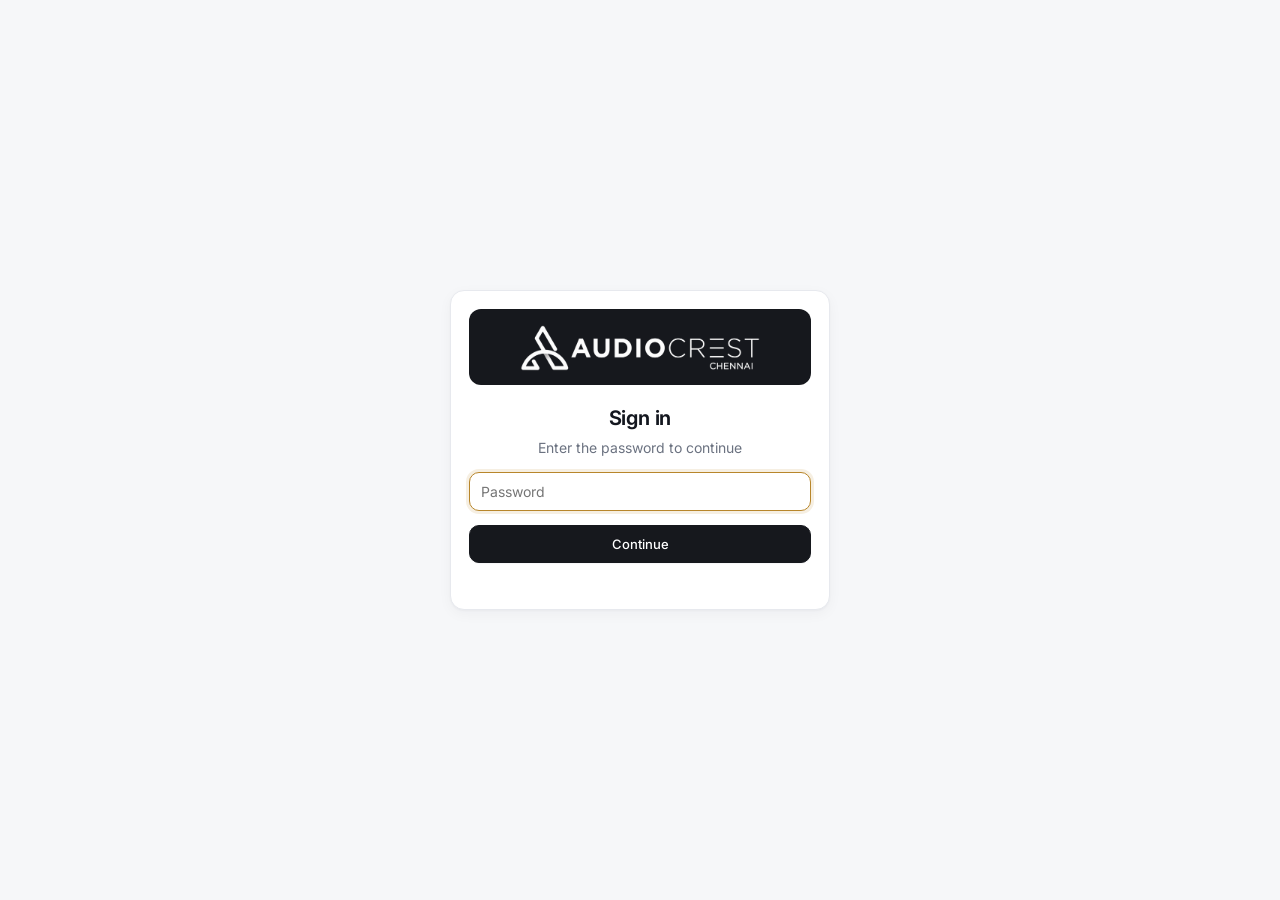
<file: audio-crest/index.html>
<!doctype html>
<html lang="en">
<head>
<meta charset="utf-8">
<meta name="viewport" content="width=device-width,initial-scale=1">
<title>Audio Crest · Payments Tracker</title>
<meta name="robots" content="noindex,nofollow">
<link rel="preconnect" href="https://fonts.googleapis.com">
<link rel="stylesheet" href="https://fonts.googleapis.com/css2?family=Inter:wght@400;500;600;700&display=swap">
<link rel="stylesheet" href="style.css?v=ad0a4f06">
</head>
<body class="locked">
<style>
body.locked .shell{display:none}
.gate{display:grid;place-items:center;min-height:100vh;padding:20px}
.gate .box{width:min(380px,100%)}.gate .brandbar{margin-bottom:18px}
.gate h1{font-size:20px;text-align:center;margin-bottom:4px}.gate p{text-align:center;color:var(--mute);margin:0 0 14px}
.gate .err{color:var(--bad);min-height:20px;margin:8px 0 0;text-align:center;font-size:13px}
</style>
<div class="gate" id="gate"><form class="card box" id="gf">
<div class="brandbar"><img src="logo.png?v=ad0a4f06" alt="Audio Crest Chennai"></div>
<h1>Sign in</h1><p>Enter the password to continue</p>
<input id="gp" type="password" placeholder="Password" autocomplete="current-password" autofocus required>
<button class="btn primary" style="width:100%;margin-top:14px;padding:10px">Continue</button><div class="err" id="ge"></div></form></div>
<div class="shell">
  <aside class="side">
    <div class="brandbar"><img src="logo.png?v=ad0a4f06" alt="Audio Crest Chennai"></div>
    <button class="menu-btn" id="menuBtn" aria-label="Menu" aria-expanded="false">☰ Menu</button>
    <nav id="nav">
      <button data-view="dashboard"><i>▦</i>Dashboard</button>
      <button data-view="pipeline"><i>◫</i>Pipeline</button>
      <button data-view="clients"><i>☺</i>Clients</button>
      <button data-view="payments"><i>₹</i>Payments</button>
      <button data-view="stock"><i>▤</i>Stock</button>
      <button data-view="catalog"><i>♪</i>Catalog</button>
      <button data-view="emails"><i>✉</i>Emails</button>
      <button data-view="import"><i>⇪</i>Import</button>
    </nav>
    <div class="side-foot">Chennai · Hi-fi &amp; installation<br><a href="#" id="logout" hidden style="color:var(--mute)">Sign out</a></div>
  </aside>
  <div class="content">
    <header class="top"><div><h1 id="title">Dashboard</h1><p id="sub"></p></div>
      <button class="btn primary" data-act="new-client">+ New client</button></header>
    <main id="main"></main>
  </div>
</div>
<aside id="drawer" class="drawer" hidden></aside>
<div id="modal" class="modal" hidden></div>
<div id="toast" class="toast" hidden></div>
<script type="module">
const HASH = '5994471abb01112afcc18159f6cc74b4f511b99806da59b3caf5a9c173cacfc5';
const sha = async s => [...new Uint8Array(await crypto.subtle.digest('SHA-256', new TextEncoder().encode(s)))].map(b => b.toString(16).padStart(2, '0')).join('');
const start = async () => {
  document.body.classList.remove('locked'); document.getElementById('gate')?.remove();
  try { await (await import('./static-app.js?v=ad0a4f06')).boot(); } catch (e) { document.body.insertAdjacentHTML('afterbegin', '<pre style="padding:20px;color:#c4302b">Could not start: ' + e.message + '</pre>'); console.error(e); }
};
let ok = false; try { ok = sessionStorage.getItem('ac_ok') === '1'; } catch {}
if (ok) start(); else document.getElementById('gf').onsubmit = async e => {
  e.preventDefault();
  if (await sha(document.getElementById('gp').value) === HASH) { try { sessionStorage.setItem('ac_ok', '1'); } catch {} start(); }
  else { document.getElementById('ge').textContent = 'Wrong password'; document.getElementById('gp').select(); }
};
</script>
</body>
</html>
</file>
<file: audio-crest/style.css>
:root{--bg:#f6f7f9;--panel:#fff;--soft:#f3f4f7;--line:#e7e9ee;--text:#14171f;--mute:#6b7280;--accent:#b8862b;--accent-soft:#faf3e3;--ink:#16181d;--ok:#12805c;--ok-bg:#e6f6ef;--warn:#b45309;--warn-bg:#fdf1de;--bad:#c4302b;--bad-bg:#fdecea;--info:#2563eb;--info-bg:#e8f0fe;--r:14px;--sh:0 1px 2px #10182808,0 4px 14px #1018280a}
*{box-sizing:border-box}
body{margin:0;background:var(--bg);color:var(--text);font:14px/1.5 Inter,-apple-system,"Segoe UI",sans-serif;-webkit-font-smoothing:antialiased}
h1,h2,h3{margin:0;font-weight:650;letter-spacing:-.01em}
.shell{display:grid;grid-template-columns:232px 1fr;min-height:100vh}
.side{background:var(--panel);border-right:1px solid var(--line);padding:20px 14px;display:flex;flex-direction:column;position:sticky;top:0;height:100vh}
.brand{display:flex;gap:10px;align-items:center;padding:4px 8px 22px}
.brand b{display:block;font-size:15px;letter-spacing:-.01em}.brand small{color:var(--mute);font-size:12px}
.logo{width:36px;height:36px;border-radius:10px;background:var(--ink);color:#e9c982;display:grid;place-items:center;font-weight:700;font-size:13px;letter-spacing:.5px}
nav{display:flex;flex-direction:column;gap:2px}
nav button{display:flex;align-items:center;gap:11px;background:none;border:0;color:var(--mute);padding:9px 10px;border-radius:9px;cursor:pointer;font:500 14px Inter,sans-serif;text-align:left}
nav button i{font-style:normal;width:22px;height:22px;display:grid;place-items:center;border-radius:6px;background:var(--soft);font-size:12px}
nav button:hover{background:var(--soft);color:var(--text)}
nav button.on{background:var(--accent-soft);color:#7a5614}
nav button.on i{background:var(--accent);color:#fff}
.side-foot{margin-top:auto;color:var(--mute);font-size:12px;padding:8px}
.content{min-width:0}
.top{display:flex;justify-content:space-between;align-items:center;padding:24px 32px 6px}
.top h1{font-size:24px}.top p{margin:2px 0 0;color:var(--mute)}
main{padding:18px 32px 40px;max-width:1280px}
.btn{background:var(--panel);color:var(--text);border:1px solid var(--line);padding:8px 14px;border-radius:10px;cursor:pointer;font:500 13px Inter,sans-serif;box-shadow:0 1px 1px #1018280a;transition:.15s}
.btn:hover{border-color:#cfd3db;background:var(--soft)}
.btn.primary{background:var(--ink);color:#fff;border-color:var(--ink)}
.btn.primary:hover{background:#2a2e38}
.btn.sm{padding:4px 10px;font-size:12px;border-radius:8px}
.btn.danger{color:var(--bad)}
.grid{display:grid;gap:16px}
.g4{grid-template-columns:repeat(auto-fit,minmax(220px,1fr))}
.g2{grid-template-columns:repeat(auto-fit,minmax(400px,1fr))}
.card{background:var(--panel);border:1px solid var(--line);border-radius:var(--r);padding:18px;box-shadow:var(--sh)}
.card h3{font-size:15px;margin-bottom:12px}
.stat{display:flex;gap:14px;align-items:center}
.stat .ic{width:42px;height:42px;border-radius:12px;display:grid;place-items:center;font-size:18px;font-weight:600;background:var(--soft);flex:none}
.stat .l{color:var(--mute);font-size:12.5px;font-weight:500}
.stat .v{font-size:24px;font-weight:700;letter-spacing:-.02em;margin-top:1px}
.stat.bad .ic{background:var(--bad-bg);color:var(--bad)}.stat.ok .ic{background:var(--ok-bg);color:var(--ok)}
.stat.warn .ic{background:var(--warn-bg);color:var(--warn)}.stat.gold .ic{background:var(--accent-soft);color:var(--accent)}
table{width:100%;border-collapse:collapse}
th{text-align:left;color:var(--mute);font-weight:500;font-size:12px;padding:8px 10px;border-bottom:1px solid var(--line)}
td{padding:11px 10px;border-bottom:1px solid var(--line);vertical-align:middle}
tr:last-child td{border-bottom:0}
tr.click{cursor:pointer}tr.click:hover td{background:var(--soft)}
td.r,th.r{text-align:right;font-variant-numeric:tabular-nums}
.tag{display:inline-flex;align-items:center;gap:6px;padding:2px 10px;border-radius:99px;font-size:12px;font-weight:500;background:var(--soft);color:var(--mute)}
.tag::before{content:"";width:6px;height:6px;border-radius:50%;background:currentColor}
.tag.paid,.tag.sent,.tag.accepted,.tag.completed{background:var(--ok-bg);color:var(--ok)}
.tag.overdue,.tag.failed,.tag.rejected,.tag.lost{background:var(--bad-bg);color:var(--bad)}
.tag.partial,.tag.pending,.tag.draft,.tag.dry-run{background:var(--warn-bg);color:var(--warn)}
.tag.won,.tag.installation,.tag.quoted{background:var(--info-bg);color:var(--info)}
.tag.lead{background:var(--accent-soft);color:#7a5614}
.mute{color:var(--mute)}.right{text-align:right}
.bar{display:flex;gap:10px;align-items:center;margin:9px 0;font-size:13px}
.bar .n{width:105px;color:var(--mute)}
.bar .t{flex:1;background:var(--soft);border-radius:99px;height:8px;overflow:hidden}
.bar .t i{display:block;height:100%;border-radius:99px;background:linear-gradient(90deg,#d8a948,var(--accent))}
.bar .c{width:22px;text-align:right;font-weight:600}
.board{display:grid;grid-template-columns:repeat(auto-fill,minmax(220px,1fr));gap:14px;padding-bottom:10px;align-items:start}
main.wide{max-width:none}
.col{background:#eceef2;border-radius:var(--r);min-height:150px;padding:10px;border:2px solid transparent}
.col.over{border-color:var(--accent);background:var(--accent-soft)}
.col h3{font-size:13px;color:var(--text);margin:2px 4px 10px;display:flex;align-items:center;gap:8px}
.col h3::before{content:"";width:9px;height:9px;border-radius:50%;background:var(--dot,#9ca3af)}
.col h3 span{margin-left:auto;background:#fff;border-radius:99px;padding:0 8px;font-size:12px;color:var(--mute)}
.col[data-stage=lead]{--dot:#d8a948}.col[data-stage=quoted]{--dot:#4f8cf0}
.col[data-stage=won]{--dot:#12a57a}.col[data-stage=installation]{--dot:#0ea5c6}.col[data-stage=completed]{--dot:#16803c}.col[data-stage=lost]{--dot:#d9534f}
.kc{background:#fff;border-radius:11px;padding:11px 12px;margin-bottom:8px;cursor:grab;box-shadow:var(--sh);border:1px solid transparent}
.kc:hover{border-color:var(--accent)}
.kc b{display:block;font-weight:600}.kc small{color:var(--mute)}
.kc .od{color:var(--bad);font-size:12px;font-weight:500;margin-top:3px}
.toolbar{display:flex;gap:10px;align-items:center;margin-bottom:14px;flex-wrap:wrap}
input,select,textarea{background:#fff;color:var(--text);border:1px solid var(--line);border-radius:10px;padding:8px 11px;font:inherit;width:100%;transition:.15s}
input:focus,select:focus,textarea:focus{outline:none;border-color:var(--accent);box-shadow:0 0 0 3px #b8862b22}
.toolbar input{max-width:300px}
.chips{gap:6px}.chips button{background:#fff;border:1px solid var(--line);color:var(--mute);padding:5px 14px;border-radius:99px;cursor:pointer;font:500 13px Inter,sans-serif}
.chips button.on{background:var(--ink);border-color:var(--ink);color:#fff}
.drawer{position:fixed;top:0;right:0;bottom:0;width:min(640px,100%);background:var(--panel);z-index:20;overflow-y:auto;padding:26px;box-shadow:-16px 0 50px #10182826}
.modal{position:fixed;inset:0;background:#10182866;backdrop-filter:blur(3px);z-index:30;display:flex;align-items:flex-start;justify-content:center;padding:6vh 16px;overflow:auto}
.modal[hidden],.drawer[hidden],.toast[hidden]{display:none}
.sheet{background:var(--panel);border-radius:18px;padding:24px;width:min(680px,100%);box-shadow:0 24px 60px #10182833}
.sheet h2,.drawer h2{font-size:20px;margin-bottom:14px}
.f{display:grid;grid-template-columns:1fr 1fr;gap:14px}
.f label{display:block;color:var(--mute);font-size:12px;font-weight:500;margin-bottom:4px}
.f .full{grid-column:1/-1}
.actions{display:flex;gap:8px;justify-content:flex-end;margin-top:18px}
.sec{margin-top:26px}.sec>h3{display:flex;justify-content:space-between;align-items:center;margin-bottom:8px;font-size:14px}
.row{display:flex;gap:8px;align-items:center;margin-bottom:8px}
.toast{position:fixed;bottom:24px;left:50%;transform:translateX(-50%);background:var(--ink);color:#fff;padding:11px 20px;border-radius:12px;z-index:50;box-shadow:0 10px 30px #1018283d}
.toast.err{background:var(--bad)}
.totals{margin-left:auto;width:270px;margin-top:12px}.totals div{display:flex;justify-content:space-between;padding:3px 0;color:var(--mute)}
.totals .g{font-size:18px;font-weight:700;color:var(--text);border-top:1px solid var(--line);margin-top:6px;padding-top:8px}
iframe{width:100%;height:420px;border:1px solid var(--line);border-radius:12px;background:#fff}
.empty{color:var(--mute);padding:22px;text-align:center}
.note{background:var(--warn-bg);color:var(--warn);padding:10px 14px;border-radius:10px;margin-bottom:14px;font-size:13px}
code{background:var(--soft);padding:1px 6px;border-radius:5px}

.cb{position:relative;flex:3}
.dd{position:absolute;left:0;right:0;top:100%;margin-top:4px;z-index:60;background:#fff;border:1px solid var(--line);border-radius:12px;box-shadow:0 14px 36px #1018282e;max-height:300px;overflow:auto}
.dd[hidden]{display:none}
.dd .gh{font-size:11px;font-weight:600;text-transform:uppercase;letter-spacing:.04em;color:var(--mute);padding:9px 12px 3px;background:#fff;position:sticky;top:0}
.dd .o{padding:7px 12px;cursor:pointer;display:flex;justify-content:space-between;gap:10px;align-items:baseline}
.dd .o.hi,.dd .o:hover{background:var(--accent-soft)}
.dd .o small{color:var(--mute);white-space:nowrap}
.dd .o.custom{border-top:1px solid var(--line);color:#7a5614;font-weight:500}
.dd .none{padding:10px 12px;color:var(--mute)}
.pinput{width:130px;text-align:right}
.hint{font-size:12px;color:var(--mute);margin:2px 0 8px}

.stat.info .ic{background:var(--info-bg);color:var(--info)}
.tag.delivered,.tag.in{background:var(--ok-bg);color:var(--ok)}
.tag.out{background:var(--info-bg);color:var(--info)}
.neg{color:var(--bad);font-weight:600}
.dateinp{width:150px;padding:4px 8px;font-size:13px}
.sub{display:flex;align-items:center;justify-content:space-between;gap:10px;flex-wrap:wrap;margin-bottom:10px}
.sub h3{margin:0}
label.chk{display:flex;align-items:center;gap:6px;color:var(--mute);font-size:13px;cursor:pointer}
label.chk input{width:auto}

.brandbar{background:var(--ink);border-radius:12px;padding:16px 14px 14px;margin:0 0 18px;display:flex;justify-content:center}
.brandbar img{width:100%;max-width:240px;height:auto;display:block}

.menu-btn{display:none}
/* ---------- mobile ---------- */
@media(max-width:860px){
  .shell{display:block}
  .side{position:sticky;top:0;z-index:25;height:auto;flex-direction:row;flex-wrap:wrap;align-items:center;justify-content:space-between;padding:8px 12px;border-right:0;border-bottom:1px solid var(--line);overflow:visible}
  .side .brandbar{width:150px;flex:none;padding:9px 12px;margin:0}
  .menu-btn{display:inline-flex;align-items:center;gap:6px;min-height:40px;padding:0 14px;border:1px solid var(--line);border-radius:10px;background:var(--panel);font:600 14px Inter,sans-serif;color:var(--text);cursor:pointer}
  .side nav{display:none;width:100%;flex-direction:column;padding:10px 0 4px;gap:2px}
  .side.open nav{display:flex}
  nav button{min-height:46px;font-size:15px}
  .side-foot{display:none;width:100%;margin:0;padding:6px 10px 10px}
  .side.open .side-foot{display:block}
  .side-foot a{display:inline-block;padding:8px 0;font-size:14px}
  .top{padding:16px 14px 4px;gap:10px}
  .top h1{font-size:21px}.top p{display:none}
  main{padding:12px 14px 40px}
  .g4{grid-template-columns:1fr 1fr;gap:10px}.g2{grid-template-columns:1fr}
  .g4>.card:last-child:nth-child(odd){grid-column:1/-1}
  .stat{flex-direction:column;align-items:flex-start;gap:8px;padding:14px}
  .stat .ic{width:34px;height:34px;font-size:15px;border-radius:10px}
  .stat .v{font-size:19px}.stat .l{font-size:12px}
  .card{padding:14px}
  .toolbar input{max-width:none;width:100%}
  .chips{overflow-x:auto;flex-wrap:nowrap;padding-bottom:4px}.chips button{flex:none}
  .board{grid-template-columns:1fr 1fr;gap:10px}
  .col{padding:8px}.kc{padding:10px}
  .drawer{width:100%;padding:16px 14px;z-index:28}
  .modal{padding:2vh 8px}.sheet{padding:18px 16px;border-radius:16px}
  .f{grid-template-columns:1fr}
  input,select,textarea{font-size:16px}
  .btn{min-height:38px}.btn.sm{min-height:34px;padding:4px 12px}
  .actions{flex-wrap:wrap}.actions .btn{flex:1}
  .totals{width:100%}
  .dateinp{width:100%;max-width:170px}.pinput{width:110px}
  #lines .row{flex-wrap:wrap}#lines .cb{flex:1 1 100%}
  #sch .row{flex-wrap:wrap}#sch .row input[data-k=label]{flex:1 1 100%}
  .toast{width:calc(100% - 28px);text-align:center}
  .bar .n{width:92px}
  iframe{height:340px}

  /* tables become stacked cards */
  table.stack,.stack tbody{display:block;width:100%}
  .stack tr.hr{display:none}
  .stack tr{display:block;padding:10px 2px;border-bottom:1px solid var(--line)}
  .stack tr:last-child{border-bottom:0}
  .stack td{display:flex;justify-content:space-between;align-items:center;gap:14px;padding:3px 4px;border:0;text-align:right}
  .stack td::before{content:attr(data-label);color:var(--mute);font-size:12px;text-align:left;flex:none}
  .stack td[data-label=""]::before,.stack td:first-child::before{display:none}
  .stack td:first-child{justify-content:flex-start;font-size:15px;padding-bottom:5px}
  .stack td:last-child:has(button){justify-content:flex-end;flex-wrap:wrap;padding-top:6px}
  .stack tr.click:hover td{background:none}
  .stack.nohead tr{display:flex;flex-wrap:wrap;align-items:center;justify-content:space-between;gap:6px 12px}
  .stack.nohead td{display:block;padding:2px 0;text-align:left}
  .stack.nohead td:first-child{flex:1 1 55%}
  .stack.nohead td.r{text-align:right}
  .stack.nohead td:last-child{flex:1 1 100%;text-align:right}
}

details.how{background:var(--soft);border-radius:10px;padding:10px 14px;margin:6px 0 14px}
details.how summary{cursor:pointer;font-weight:600}
details.how ol{margin:10px 0 2px;padding-left:20px;color:var(--mute)}details.how li{margin:5px 0}
.checks{display:grid;gap:9px;margin:4px 0}
.checks label.chk{align-items:flex-start;color:var(--text);font-size:13.5px}.checks input{margin-top:3px;flex:none}
.sumline{color:var(--mute);margin:-4px 0 10px;font-size:13px}
.okbox{background:var(--ok-bg);color:var(--ok);padding:12px 14px;border-radius:10px;margin-bottom:14px;font-weight:500}
</file>
